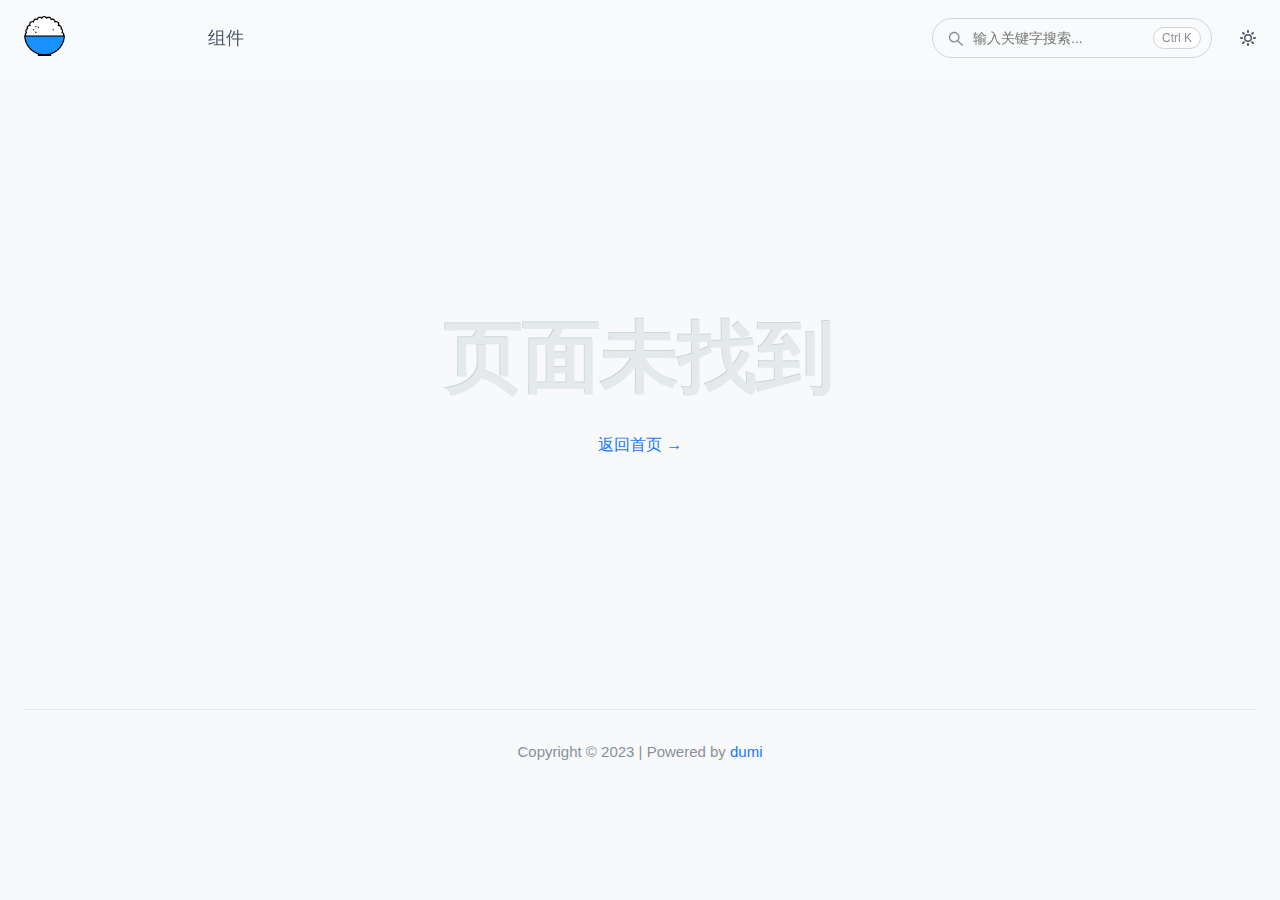
<file: index.html>
<!DOCTYPE html><html><head>
<meta charset="utf-8">
<meta name="viewport" content="width=device-width, user-scalable=no, initial-scale=1.0, maximum-scale=1.0, minimum-scale=1.0">
<meta http-equiv="X-UA-Compatible" content="ie=edge">
<link rel="stylesheet" href="/umi.115134b2.css">
</head>
<body>
<div id="root"></div>
<script src="/umi.75e27f95.js"></script>

</body></html>
</file>
<file: umi.115134b2.css>
.dumi-default-container.markdown{padding:18px 0;padding-inline-start:44px;padding-inline-end:16px;border-radius:4px}.dumi-default-container.markdown:not(:first-child){margin-bottom:24px}.dumi-default-container.markdown:not(:last-child){margin-top:32px}.dumi-default-container.markdown>svg{float:left;fill:currentcolor;margin-inline-start:-26px;width:18px}[data-direction=rtl] .dumi-default-container.markdown>svg{float:right}.dumi-default-container.markdown>h4{clear:none;margin:0 0 12px;font-size:15px;line-height:17px}.dumi-default-container.markdown>section{font-size:15px}.dumi-default-container.markdown[data-type=info]{background:#ecf4ff}.dumi-default-container.markdown[data-type=info]>h4,.dumi-default-container.markdown[data-type=info]>svg{color:#3367af}.dumi-default-container.markdown[data-type=info]>section{color:#496a99}[data-prefers-color=dark] .dumi-default-container.markdown[data-type=info]{background:#001c44}[data-prefers-color=dark] .dumi-default-container.markdown[data-type=info]>h4,[data-prefers-color=dark] .dumi-default-container.markdown[data-type=info]>svg{color:#5e8ed0}[data-prefers-color=dark] .dumi-default-container.markdown[data-type=info]>section{color:#7391bc}.dumi-default-container.markdown[data-type=warning]{background:#fff3da}.dumi-default-container.markdown[data-type=warning]>h4,.dumi-default-container.markdown[data-type=warning]>svg{color:#b78314}.dumi-default-container.markdown[data-type=warning]>section{color:#9e7a2d}[data-prefers-color=dark] .dumi-default-container.markdown[data-type=warning]{background:#2d1f00}[data-prefers-color=dark] .dumi-default-container.markdown[data-type=warning]>h4,[data-prefers-color=dark] .dumi-default-container.markdown[data-type=warning]>svg{color:#cd9417}[data-prefers-color=dark] .dumi-default-container.markdown[data-type=warning]>section{color:#b78c2e}.dumi-default-container.markdown[data-type=success]{background:#dff8e7}.dumi-default-container.markdown[data-type=success]>h4,.dumi-default-container.markdown[data-type=success]>svg{color:#238241}.dumi-default-container.markdown[data-type=success]>section{color:#357047}[data-prefers-color=dark] .dumi-default-container.markdown[data-type=success]{background:#082210}[data-prefers-color=dark] .dumi-default-container.markdown[data-type=success]>h4,[data-prefers-color=dark] .dumi-default-container.markdown[data-type=success]>svg{color:#2a9a4d}[data-prefers-color=dark] .dumi-default-container.markdown[data-type=success]>section{color:#3d8654}.dumi-default-container.markdown[data-type=error]{background:#fdf4f5}.dumi-default-container.markdown[data-type=error]>h4,.dumi-default-container.markdown[data-type=error]>svg{color:#b23642}.dumi-default-container.markdown[data-type=error]>section{color:#955359}[data-prefers-color=dark] .dumi-default-container.markdown[data-type=error]{background:#2a060a}[data-prefers-color=dark] .dumi-default-container.markdown[data-type=error]>h4,[data-prefers-color=dark] .dumi-default-container.markdown[data-type=error]>svg{color:#c6414e}[data-prefers-color=dark] .dumi-default-container.markdown[data-type=error]>section{color:#ad5962}code[class*=language-],pre[class*=language-]{background:hsl(230,1%,98%);color:#383a42;font-family:Fira Code,Fira Mono,Menlo,Consolas,DejaVu Sans Mono,monospace;direction:ltr;text-align:left;white-space:pre;word-spacing:normal;word-break:normal;line-height:1.5;tab-size:2;hyphens:none}code[class*=language-]::selection,code[class*=language-] *::selection,pre[class*=language-] *::selection{background:hsl(230,1%,90%);color:inherit}pre[class*=language-]{padding:1em;margin:.5em 0;overflow:auto;border-radius:.3em}:not(pre)>code[class*=language-]{padding:.2em .3em;border-radius:.3em;white-space:normal}.token.comment,.token.prolog,.token.cdata{color:#a0a1a7}.token.doctype,.token.punctuation,.token.entity{color:#383a42}.token.attr-name,.token.class-name,.token.boolean,.token.constant,.token.number,.token.atrule{color:#b76b01}.token.keyword{color:#a626a4}.token.property,.token.tag,.token.symbol,.token.deleted,.token.important{color:#e45649}.token.selector,.token.string,.token.char,.token.builtin,.token.inserted,.token.regex,.token.attr-value,.token.attr-value>.token.punctuation{color:#50a14f}.token.variable,.token.operator,.token.function{color:#4078f2}.token.url{color:#0184bc}.token.attr-value>.token.punctuation.attr-equals,.token.special-attr>.token.attr-value>.token.value.css{color:#383a42}.language-css .token.selector{color:#e45649}.language-css .token.property{color:#383a42}.language-css .token.function,.language-css .token.url>.token.function{color:#0184bc}.language-css .token.url>.token.string.url{color:#50a14f}.language-css .token.important,.language-css .token.atrule .token.rule,.language-javascript .token.operator{color:#a626a4}.language-javascript .token.template-string>.token.interpolation>.token.interpolation-punctuation.punctuation{color:#ca1243}.language-json .token.operator{color:#383a42}.language-json .token.null.keyword{color:#b76b01}.language-markdown .token.url,.language-markdown .token.url>.token.operator,.language-markdown .token.url-reference.url>.token.string{color:#383a42}.language-markdown .token.url>.token.content{color:#4078f2}.language-markdown .token.url>.token.url,.language-markdown .token.url-reference.url{color:#0184bc}.language-markdown .token.blockquote.punctuation,.language-markdown .token.hr.punctuation{color:#a0a1a7;font-style:italic}.language-markdown .token.code-snippet{color:#50a14f}.language-markdown .token.bold .token.content{color:#b76b01}.language-markdown .token.italic .token.content{color:#a626a4}.language-markdown .token.strike .token.content,.language-markdown .token.strike .token.punctuation,.language-markdown .token.list.punctuation,.language-markdown .token.title.important>.token.punctuation{color:#e45649}.token.bold{font-weight:700}.token.comment,.token.italic{font-style:italic}.token.entity{cursor:help}.token.namespace{opacity:.8}.token.token.tab:not(:empty):before,.token.token.cr:before,.token.token.lf:before,.token.token.space:before{color:#383a4233}div.code-toolbar>.toolbar.toolbar>.toolbar-item{margin-right:.4em}div.code-toolbar>.toolbar.toolbar>.toolbar-item>button,div.code-toolbar>.toolbar.toolbar>.toolbar-item>a,div.code-toolbar>.toolbar.toolbar>.toolbar-item>span{background:hsl(230,1%,90%);color:#696c77;padding:.1em .4em;border-radius:.3em}div.code-toolbar>.toolbar.toolbar>.toolbar-item>button:hover,div.code-toolbar>.toolbar.toolbar>.toolbar-item>button:focus,div.code-toolbar>.toolbar.toolbar>.toolbar-item>a:hover,div.code-toolbar>.toolbar.toolbar>.toolbar-item>a:focus,div.code-toolbar>.toolbar.toolbar>.toolbar-item>span:hover,div.code-toolbar>.toolbar.toolbar>.toolbar-item>span:focus{background:hsl(230,1%,78%);color:#383a42}.line-highlight.line-highlight{background:hsla(230,8%,24%,.05)}.line-highlight.line-highlight:before,.line-highlight.line-highlight[data-end]:after{background:hsl(230,1%,90%);color:#383a42;padding:.1em .6em;border-radius:.3em;box-shadow:0 2px #0003}pre[id].linkable-line-numbers.linkable-line-numbers span.line-numbers-rows>span:hover:before{background-color:#383a420d}.line-numbers.line-numbers .line-numbers-rows,.command-line .command-line-prompt{border-right-color:#383a4233}.line-numbers .line-numbers-rows>span:before,.command-line .command-line-prompt>span:before{color:#9d9d9f}.rainbow-braces .token.token.punctuation.brace-level-1,.rainbow-braces .token.token.punctuation.brace-level-5,.rainbow-braces .token.token.punctuation.brace-level-9{color:#e45649}.rainbow-braces .token.token.punctuation.brace-level-2,.rainbow-braces .token.token.punctuation.brace-level-6,.rainbow-braces .token.token.punctuation.brace-level-10{color:#50a14f}.rainbow-braces .token.token.punctuation.brace-level-3,.rainbow-braces .token.token.punctuation.brace-level-7,.rainbow-braces .token.token.punctuation.brace-level-11{color:#4078f2}.rainbow-braces .token.token.punctuation.brace-level-4,.rainbow-braces .token.token.punctuation.brace-level-8,.rainbow-braces .token.token.punctuation.brace-level-12{color:#a626a4}pre.diff-highlight>code .token.token.deleted:not(.prefix),pre>code.diff-highlight .token.token.deleted:not(.prefix){background-color:#ff526626}pre.diff-highlight>code .token.token.deleted:not(.prefix)::selection,pre.diff-highlight>code .token.token.deleted:not(.prefix) *::selection,pre>code.diff-highlight .token.token.deleted:not(.prefix)::selection,pre>code.diff-highlight .token.token.deleted:not(.prefix) *::selection{background-color:#fb566940}pre.diff-highlight>code .token.token.inserted:not(.prefix),pre>code.diff-highlight .token.token.inserted:not(.prefix){background-color:#1aff5b26}pre.diff-highlight>code .token.token.inserted:not(.prefix)::selection,pre.diff-highlight>code .token.token.inserted:not(.prefix) *::selection,pre>code.diff-highlight .token.token.inserted:not(.prefix)::selection,pre>code.diff-highlight .token.token.inserted:not(.prefix) *::selection{background-color:#38e06240}.prism-previewer.prism-previewer:before,.prism-previewer-gradient.prism-previewer-gradient div{border-color:hsl(0,0,95%)}.prism-previewer-color.prism-previewer-color:before,.prism-previewer-gradient.prism-previewer-gradient div,.prism-previewer-easing.prism-previewer-easing:before{border-radius:.3em}.prism-previewer.prism-previewer:after{border-top-color:hsl(0,0,95%)}.prism-previewer-flipped.prism-previewer-flipped.after{border-bottom-color:hsl(0,0,95%)}.prism-previewer-angle.prism-previewer-angle:before,.prism-previewer-time.prism-previewer-time:before,.prism-previewer-easing.prism-previewer-easing{background:hsl(0,0%,100%)}.prism-previewer-angle.prism-previewer-angle circle,.prism-previewer-time.prism-previewer-time circle{stroke:#383a42;stroke-opacity:1}.prism-previewer-easing.prism-previewer-easing circle,.prism-previewer-easing.prism-previewer-easing path,.prism-previewer-easing.prism-previewer-easing line{stroke:#383a42}.prism-previewer-easing.prism-previewer-easing circle{fill:transparent}[data-prefers-color=dark] .token.doctype,[data-prefers-color=dark] .token.punctuation,[data-prefers-color=dark] .token.entity,[data-prefers-color=dark] code[class*=language-],[data-prefers-color=dark] pre[class*=language-]{color:#8590a0}[data-prefers-color=dark] .token.comment,[data-prefers-color=dark] .token.prolog,[data-prefers-color=dark] .token.cdata{color:#616d7f}.dumi-default-source-code{position:relative;background-color:#fbfcfd;border-bottom-left-radius:4px;border-bottom-right-radius:4px}.dumi-default-source-code>pre.prism-code{margin:0;padding:18px 24px;font-size:14px;line-height:1.58;direction:ltr;background:transparent}.dumi-default-source-code>pre.prism-code:before,.dumi-default-source-code>pre.prism-code:after{content:none}.dumi-default-source-code-copy{position:absolute;top:9px;right:12px;display:inline-block;padding:8px 12px;background-color:#fbfcfdcc;border:0;border-radius:2px;cursor:pointer;transition:all .2s}.dumi-default-source-code-copy>svg{width:16px;fill:#98a3aa;transition:fill .2s}[data-prefers-color=dark] .dumi-default-source-code-copy>svg{fill:#4a545a}.dumi-default-source-code-copy:hover>svg{fill:#7c8a93}[data-prefers-color=dark] .dumi-default-source-code-copy:hover>svg{fill:#616e75}.dumi-default-source-code-copy[data-copied]>svg{fill:#208a41}[data-prefers-color=dark] .dumi-default-source-code-copy[data-copied]>svg{fill:#124c24}.dumi-default-source-code:not(:hover) .dumi-default-source-code-copy{opacity:0;visibility:hidden}[data-prefers-color=dark] .dumi-default-source-code{background-color:#020305}[data-prefers-color=dark] .dumi-default-source-code-copy{background-color:#02030533}[data-dumi-tooltip]{position:relative}[data-dumi-tooltip]:before,[data-dumi-tooltip]:after{position:absolute;bottom:100%;left:50%;transform:translate(-50%);display:inline-block;opacity:.7;pointer-events:none;transition:all .2s}[data-dumi-tooltip]:before{content:attr(data-dumi-tooltip);min-width:30px;margin-bottom:8px;padding:5px 8px;color:#fff;font-size:13px;line-height:1.1;white-space:nowrap;background-color:#000;border-radius:2px;box-shadow:0 4px 10px #0000001a;box-sizing:border-box}[data-prefers-color=dark] [data-dumi-tooltip]:before{background-color:#222}[data-dumi-tooltip]:after{content:"";width:0;height:0;border:4px solid transparent;border-top-color:#000}[data-prefers-color=dark] [data-dumi-tooltip]:after{border-top-color:#222}[data-dumi-tooltip]:not(:hover):before,[data-dumi-tooltip]:not(:hover):after{visibility:hidden;opacity:0}[data-dumi-tooltip][data-dumi-tooltip-bottom]:before,[data-dumi-tooltip][data-dumi-tooltip-bottom]:after{bottom:auto;top:100%}[data-dumi-tooltip][data-dumi-tooltip-bottom]:before{margin-top:8px;margin-bottom:0}[data-dumi-tooltip][data-dumi-tooltip-bottom]:after{border-top-color:transparent;border-bottom-color:#000}[data-prefers-color=dark] [data-dumi-tooltip][data-dumi-tooltip-bottom]:after{border-bottom-color:#222}.dumi-default-previewer-actions{display:flex;height:32px;align-items:center;justify-content:center}.dumi-default-previewer-actions:not(:last-child){border-bottom:1px dashed #e4e9ec}[data-prefers-color=dark] .dumi-default-previewer-actions:not(:last-child){border-bottom-color:#2a353c}.dumi-default-previewer-action-btn{display:flex;align-items:center;justify-content:center;width:24px;height:24px;padding:0;border:0;background:transparent;cursor:pointer}.dumi-default-previewer-action-btn>svg{width:16px;fill:#98a3aa;transition:fill .2s}[data-prefers-color=dark] .dumi-default-previewer-action-btn>svg{fill:#4a545a}.dumi-default-previewer-action-btn:hover>svg{fill:#7c8a93}[data-prefers-color=dark] .dumi-default-previewer-action-btn:hover>svg{fill:#616e75}.dumi-default-previewer-action-btn:not(:last-child){margin-inline-end:4px}.dumi-default-previewer-tabs{position:relative;padding:0 12px}.dumi-default-previewer-tabs:after{content:"";position:absolute;left:0;bottom:0;width:100%;height:0;border-bottom:1px dashed #e4e9ec}[data-prefers-color=dark] .dumi-default-previewer-tabs:after{border-bottom-color:#2a353c}.dumi-default-tabs{overflow:hidden}.dumi-default-tabs-top{flex-direction:column}.dumi-default-tabs-top .dumi-default-tabs-ink-bar{bottom:0}.dumi-default-tabs-nav{display:flex}.dumi-default-tabs-nav-wrap{display:flex;white-space:nowrap;overflow:hidden}.dumi-default-tabs-nav-wrap.dumi-default-tabs-nav-wrap-ping-left{box-shadow:5px 0 5px -5px #0000001a inset}.dumi-default-tabs-nav-wrap.dumi-default-tabs-nav-wrap-ping-right~*>.dumi-default-tabs-nav-more{box-shadow:0 0 5px #0000001a}.dumi-default-tabs-nav-list{position:relative;z-index:1;display:flex;transition:transform .2s}.dumi-default-tabs-nav-more{height:100%;cursor:pointer;background:none;border:0;transition:box-shadow .2s}.dumi-default-tabs-tab{display:flex;margin:0 12px}.dumi-default-tabs-tab-btn{padding:0;color:#4f5866;font-size:14px;line-height:36px;border:0;outline:none;background:transparent;box-sizing:border-box;cursor:pointer;transition:all .2s}[data-prefers-color=dark] .dumi-default-tabs-tab-btn{color:#8590a0}.dumi-default-tabs-tab-btn:hover{color:#30363f}[data-prefers-color=dark] .dumi-default-tabs-tab-btn:hover{color:#c6c9cd}.dumi-default-tabs-tab-active .dumi-default-tabs-tab-btn{color:#30363f}[data-prefers-color=dark] .dumi-default-tabs-tab-active .dumi-default-tabs-tab-btn{color:#c6c9cd}.dumi-default-tabs-ink-bar{position:absolute;height:1px;background:#1677ff;transition:left .2s,width .2s;pointer-events:none}[data-prefers-color=dark] .dumi-default-tabs-ink-bar{background:#0053c8}.dumi-default-tabs-dropdown{position:absolute;background:inherit;border:1px solid #d0d5d8;max-height:200px;overflow:auto}[data-prefers-color=dark] .dumi-default-tabs-dropdown{border-color:#1c2022}.dumi-default-tabs-dropdown>ul{list-style:none;margin:0;padding:0}.dumi-default-tabs-dropdown>ul>li{padding:4px 12px;font-size:14px;cursor:pointer}.dumi-default-tabs-dropdown>ul>li:hover{color:#1677ff}[data-prefers-color=dark] .dumi-default-tabs-dropdown>ul>li:hover{color:#0053c8}.dumi-default-tabs-dropdown>ul>li:not(:last-child){border-bottom:1px dashed #d0d5d8}[data-prefers-color=dark] .dumi-default-tabs-dropdown>ul>li:not(:last-child){border-bottom-color:#1c2022}.dumi-default-tabs-dropdown-hidden{display:none}.dumi-default-previewer{margin:24px 0 32px;border:1px solid #e4e9ec;border-radius:4px;background-color:inherit}[data-prefers-color=dark] .dumi-default-previewer{border-color:#2a353c}[data-dumi-demo-grid] .dumi-default-previewer{margin:0 0 16px}[data-dumi-demo-grid] .dumi-default-previewer:first-child{margin-top:24px}[data-dumi-demo-grid] .dumi-default-previewer:last-child{margin-bottom:32px}.dumi-default-previewer-demo{border-top-left-radius:2px;border-top-right-radius:2px;padding:40px 24px}.dumi-default-previewer-demo>iframe{display:block;width:100%;height:300px;border:0}.dumi-default-previewer-demo[data-iframe]{position:relative;padding:0;overflow:hidden}.dumi-default-previewer-demo[data-iframe]:before{content:"";display:block;height:24px;background-color:#e4e9ec}[data-prefers-color=dark] .dumi-default-previewer-demo[data-iframe]:before{background-color:#2a353c}.dumi-default-previewer-demo[data-iframe]:after{content:"";position:absolute;top:5px;left:8px;display:inline-block;width:12px;height:12px;border-radius:50%;background-color:#fd6458;box-shadow:20px 0 #ffbf2b,40px 0 #24cc3d}.dumi-default-previewer-demo[data-transform]{transform:translate(0)}.dumi-default-previewer-demo[data-compact]{padding:0}.dumi-default-previewer-meta{border-top:1px solid #e4e9ec}[data-prefers-color=dark] .dumi-default-previewer-meta{border-top-color:#2a353c}.dumi-default-previewer-desc{position:relative}.dumi-default-previewer-desc>.markdown{padding:14px 24px;border-bottom:1px dashed #e4e9ec}[data-prefers-color=dark] .dumi-default-previewer-desc>.markdown{border-bottom-color:#2a353c}.dumi-default-previewer-desc>h5{position:absolute;top:-7px;left:20px;margin:0;padding:0 4px;display:inline-block;font-size:14px;line-height:1;font-weight:500;background:linear-gradient(to top,#ffffff,#ffffff 50%,rgba(255,255,255,0)) 100%}[data-prefers-color=dark] .dumi-default-previewer-desc>h5{background:linear-gradient(to top,rgba(0,0,0,.95),rgba(0,0,0,.95) 50%,rgba(0,0,0,0)) 100%}.dumi-default-previewer-desc>h5>a{color:#30363f}[data-prefers-color=dark] .dumi-default-previewer-desc>h5>a{color:#c6c9cd}.dumi-default-previewer-desc>h5>a:not(:hover){text-decoration:none}.dumi-default-previewer-desc>h5>a>strong{float:inline-start;padding-inline-end:8px;color:#d59200;font-size:12px;line-height:15px}[data-prefers-color=dark] .dumi-default-previewer-desc>h5>a>strong{color:#895e00}.dumi-default-previewer[data-active]{box-shadow:0 0 0 4px #1677ff1a;border-color:#7cb3ff}[data-prefers-color=dark] .dumi-default-previewer[data-active]{box-shadow:0 0 0 4px #0053c81a;border-color:#002962}.dumi-default-previewer[data-debug]{border-color:#ffc23c}[data-prefers-color=dark] .dumi-default-previewer[data-debug]{border-color:#231800}.dumi-default-previewer[data-debug][data-active]{box-shadow:0 0 0 4px #d592001a}[data-prefers-color=dark] .dumi-default-previewer[data-debug][data-active]{box-shadow:0 0 0 4px #895e001a}.dumi-default-content-tabs{list-style-type:none;display:flex;align-items:center;height:60px;margin:-48px -48px 48px;padding:0 48px;border-bottom:1px solid #e4e9ec}[data-prefers-color=dark] .dumi-default-content-tabs{border-bottom-color:#2a353c}@media only screen and (max-width: 767px){.dumi-default-content-tabs{margin:-24px -24px 24px;padding:0 24px;height:42px}}[data-no-sidebar] .dumi-default-content-tabs{margin:0 0 48px;padding:0}@media only screen and (max-width: 767px){[data-no-sidebar] .dumi-default-content-tabs{margin-bottom:24px}}.dumi-default-content-tabs>li{height:inherit}.dumi-default-content-tabs>li>button{padding:0;height:inherit;color:#4f5866;font-size:17px;border:0;background:transparent;cursor:pointer;transition:all .2s}[data-prefers-color=dark] .dumi-default-content-tabs>li>button{color:#8590a0}.dumi-default-content-tabs>li>button:hover{color:#1677ff}[data-prefers-color=dark] .dumi-default-content-tabs>li>button:hover{color:#0053c8}.dumi-default-content-tabs>li:not(last-child){margin-inline-end:42px}@media only screen and (max-width: 767px){.dumi-default-content-tabs>li:not(last-child){margin-inline-end:20px}}.dumi-default-content-tabs>li[data-active]{position:relative}.dumi-default-content-tabs>li[data-active]>button{color:#30363f}[data-prefers-color=dark] .dumi-default-content-tabs>li[data-active]>button{color:#c6c9cd}.dumi-default-content-tabs>li[data-active]:after{content:"";position:absolute;left:0;right:0;bottom:-1px;height:1px;background-color:#1677ff}[data-prefers-color=dark] .dumi-default-content-tabs>li[data-active]:after{background-color:#0053c8}
</file>
